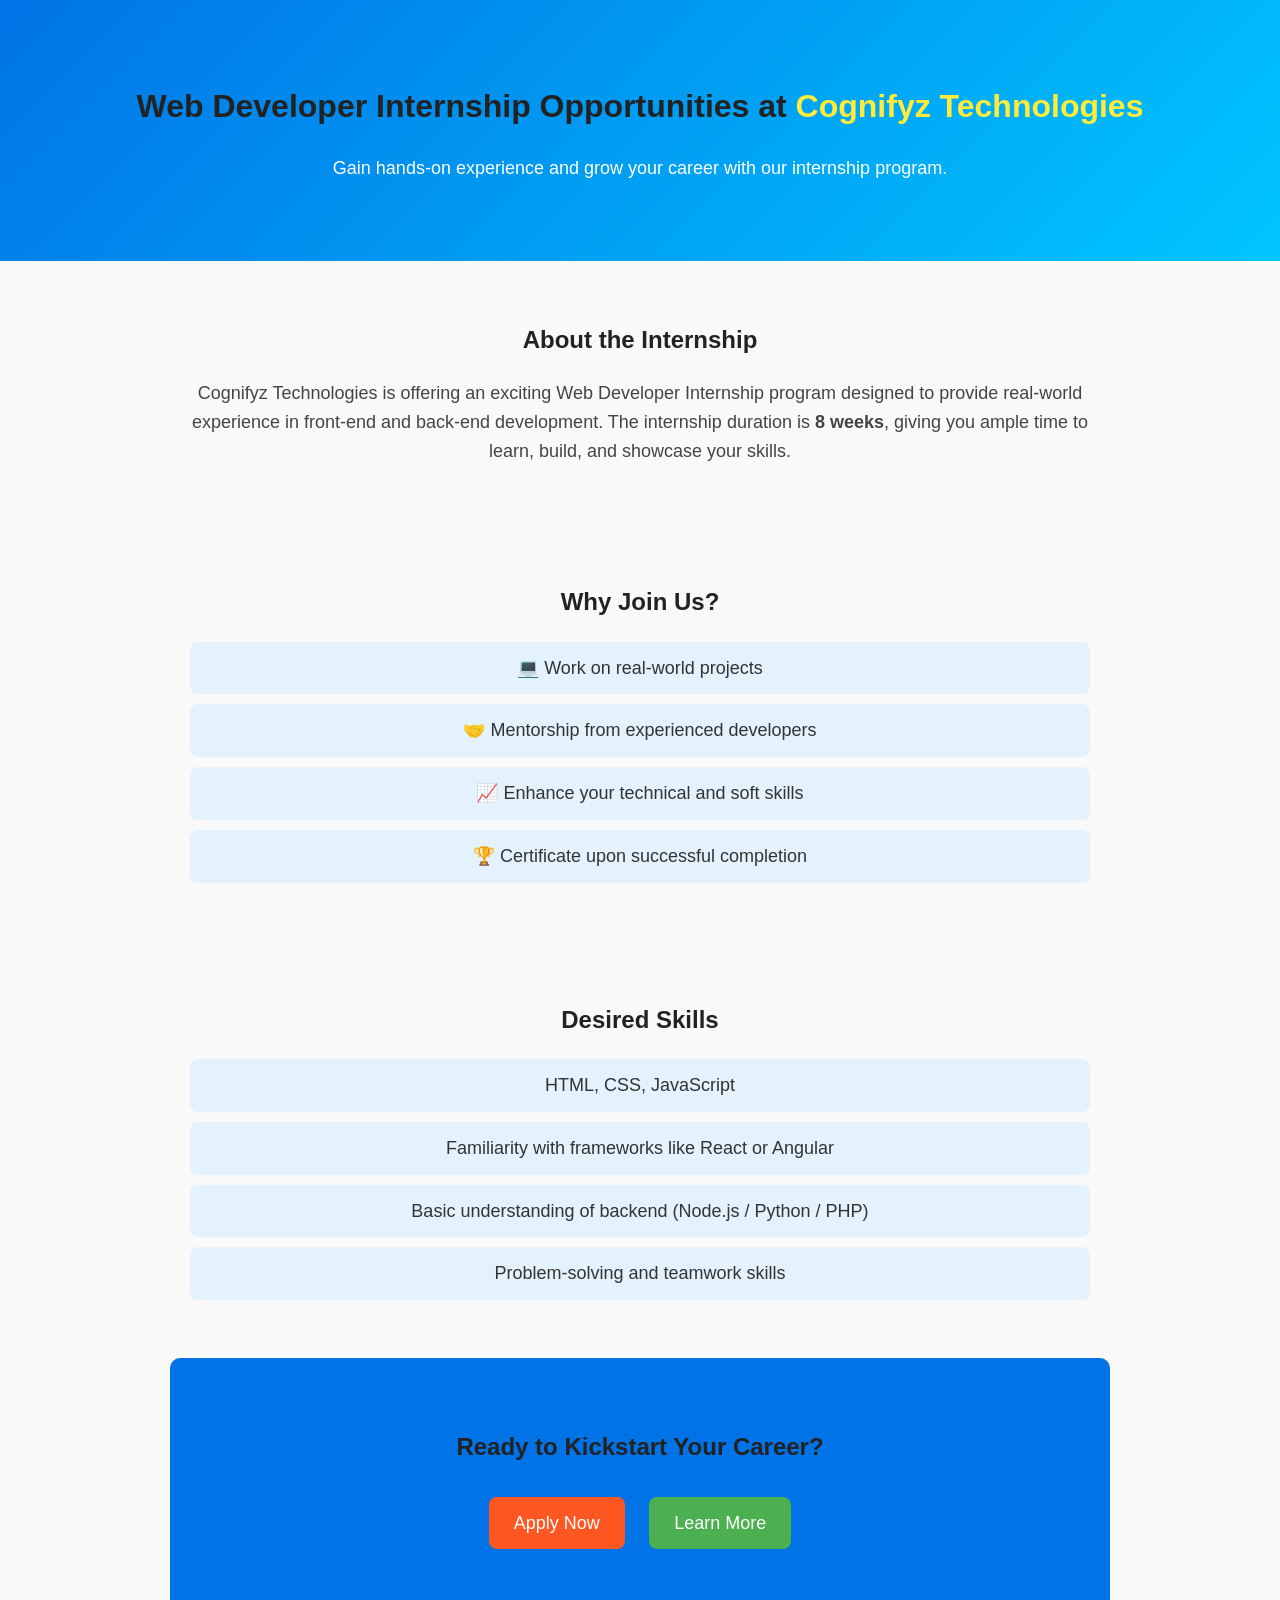
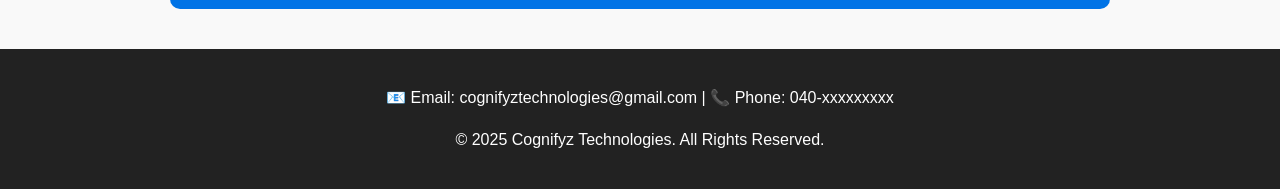
<file: index.html>
<!DOCTYPE html>
<html lang="en">
<head>
  <meta charset="UTF-8">
  <meta name="viewport" content="width=device-width, initial-scale=1.0">
  <title>Cognifyz Internship</title>
  <link rel="stylesheet" href="style.css">
</head>
<body>

  <!-- Header Section -->
  <header>
    <h1>Web Developer Internship Opportunities at <span>Cognifyz Technologies</span></h1>
    <p>Gain hands-on experience and grow your career with our internship program.</p>
  </header>

  <!-- Introduction Section -->
  <section class="intro">
    <h2>About the Internship</h2>
    <p>
      Cognifyz Technologies is offering an exciting Web Developer Internship program 
      designed to provide real-world experience in front-end and back-end development. 
      The internship duration is <strong>8 weeks</strong>, giving you ample time to 
      learn, build, and showcase your skills.
    </p>
  </section>

  <!-- Highlights Section -->
  <section class="highlights">
    <h2>Why Join Us?</h2>
    <ul>
      <li>💻 Work on real-world projects</li>
      <li>🤝 Mentorship from experienced developers</li>
      <li>📈 Enhance your technical and soft skills</li>
      <li>🏆 Certificate upon successful completion</li>
    </ul>
  </section>

  <!-- Qualifications Section -->
  <section class="qualifications">
    <h2>Desired Skills</h2>
    <ul>
      <li>HTML, CSS, JavaScript</li>
      <li>Familiarity with frameworks like React or Angular</li>
      <li>Basic understanding of backend (Node.js / Python / PHP)</li>
      <li>Problem-solving and teamwork skills</li>
    </ul>
  </section>

  <!-- Call To Action -->
<section class="cta">
  <h2>Ready to Kickstart Your Career?</h2>
  <a href="https://docs.google.com/forms/d/e/1FAIpQLSdRo9jborMm931T8S7iaVduj8avN6oiZc5eUJWbgOD2kTLuRg/viewform" 
     target="_blank" class="btn">Apply Now</a>
  <a href="https://cognifyz.com/" class="btn secondary">Learn More</a>
</section>


  <!-- Footer -->
  <footer>
    <p>📧 Email: cognifyztechnologies@gmail.com | 📞 Phone: 040-xxxxxxxxx</p>
    <p>&copy; 2025 Cognifyz Technologies. All Rights Reserved.</p>
  </footer>

</body>
</html>
</file>
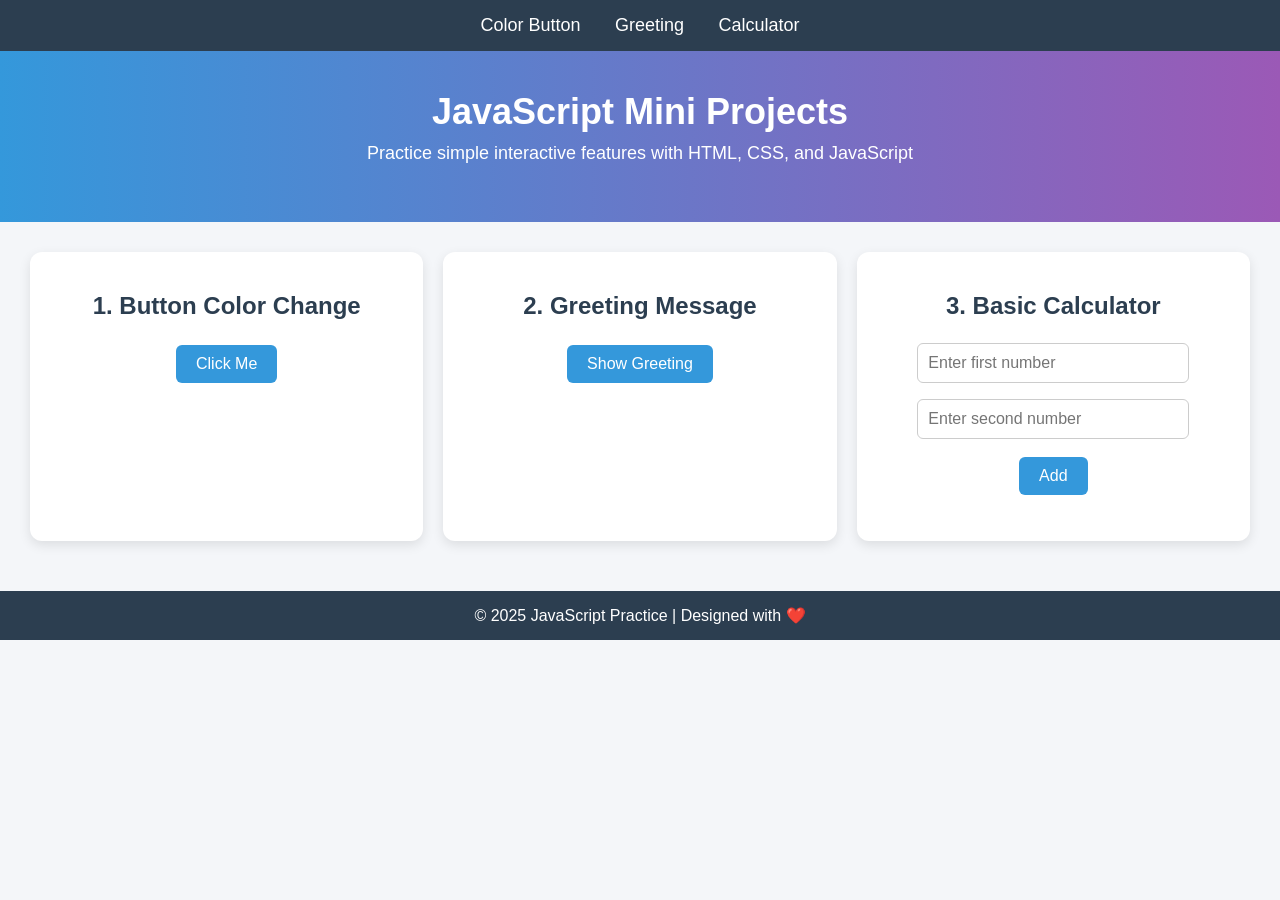
<file: Javascript.html.html>
<!DOCTYPE html>
<html lang="en">
<head>
  <meta charset="UTF-8">
  <meta name="viewport" content="width=device-width, initial-scale=1.0">
  <title>JavaScript Mini Projects</title>
  <style>
    body {
      margin: 0;
      font-family: "Segoe UI", Tahoma, Geneva, Verdana, sans-serif;
      background: #f4f6f9;
      color: #333;
    }

    /* Navigation Bar */
    nav {
      background: #2c3e50;
      padding: 15px;
      text-align: center;
    }
    nav a {
      color: white;
      text-decoration: none;
      margin: 0 15px;
      font-size: 18px;
      transition: color 0.3s;
    }
    nav a:hover {
      color: #f39c12;
    }

    /* Page Heading */
    header {
      text-align: center;
      padding: 40px 20px;
      background: linear-gradient(to right, #3498db, #9b59b6);
      color: white;
    }
    header h1 {
      margin: 0;
      font-size: 36px;
    }
    header p {
      margin-top: 10px;
      font-size: 18px;
    }

    /* Section Cards */
    .container {
      display: grid;
      grid-template-columns: repeat(auto-fit, minmax(300px, 1fr));
      gap: 20px;
      padding: 30px;
    }
    .card {
      background: white;
      padding: 20px;
      border-radius: 12px;
      box-shadow: 0 4px 12px rgba(0,0,0,0.1);
      text-align: center;
      transition: transform 0.3s;
    }
    .card:hover {
      transform: translateY(-5px);
    }
    .card h2 {
      margin-bottom: 15px;
      color: #2c3e50;
    }

    /* Buttons */
    button {
      padding: 10px 20px;
      margin: 10px;
      font-size: 16px;
      border: none;
      cursor: pointer;
      border-radius: 6px;
      background: #3498db;
      color: white;
      transition: background 0.3s;
    }
    button:hover {
      background: #2980b9;
    }

    /* Input & Result */
    input {
      padding: 10px;
      margin: 8px;
      border-radius: 6px;
      border: 1px solid #ccc;
      font-size: 16px;
      width: 80%;
      max-width: 250px;
    }
    #result {
      font-weight: bold;
      margin-top: 10px;
      color: #16a085;
    }

    footer {
      text-align: center;
      padding: 15px;
      background: #2c3e50;
      color: white;
      margin-top: 20px;
    }
  </style>
</head>
<body>

  <!-- Navigation -->
  <nav>
    <a href="#color">Color Button</a>
    <a href="#greeting">Greeting</a>
    <a href="#calculator">Calculator</a>
  </nav>

  <!-- Heading -->
  <header>
    <h1>JavaScript Mini Projects</h1>
    <p>Practice simple interactive features with HTML, CSS, and JavaScript</p>
  </header>

  <!-- Content -->
  <div class="container">

    <!-- 1. Button Color Change -->
    <div class="card" id="color">
      <h2>1. Button Color Change</h2>
      <button id="colorBtn">Click Me</button>
    </div>

    <!-- 2. Greeting Message -->
    <div class="card" id="greeting">
      <h2>2. Greeting Message</h2>
      <button onclick="showGreeting()">Show Greeting</button>
    </div>

    <!-- 3. Calculator -->
    <div class="card" id="calculator">
      <h2>3. Basic Calculator</h2>
      <input type="number" id="num1" placeholder="Enter first number">
      <input type="number" id="num2" placeholder="Enter second number"><br>
      <button onclick="addNumbers()">Add</button>
      <p id="result"></p>
    </div>

  </div>

  <!-- Footer -->
  <footer>
    &copy; 2025 JavaScript Practice | Designed with ❤️
  </footer>

  <script>
    // 1. Button Color Change
    const btn = document.getElementById("colorBtn");
    const colors = ["#e74c3c", "#3498db", "#2ecc71", "#f39c12", "#9b59b6"];
    let index = 0;
    btn.addEventListener("click", function() {
      btn.style.backgroundColor = colors[index];
      index = (index + 1) % colors.length;
    });

    // 2. Greeting Message
    function showGreeting() {
      let hour = new Date().getHours();
      let message = "";
      if (hour < 12) {
        message = "Good Morning!";
      } else if (hour < 18) {
        message = "Good Afternoon!";
      } else {
        message = "Good Evening!";
      }
      alert(message);
    }

    // 3. Basic Calculator
    function addNumbers() {
      let n1 = parseFloat(document.getElementById("num1").value);
      let n2 = parseFloat(document.getElementById("num2").value);
      if (isNaN(n1) || isNaN(n2)) {
        document.getElementById("result").innerText = "⚠️ Please enter valid numbers!";
      } else {
        let sum = n1 + n2;
        document.getElementById("result").innerText = "Result: " + sum;
      }
    }
  </script>

</body>
</html>
</file>
<file: style.css>
/* General Styles */
body {
  font-family: Arial, sans-serif;
  margin: 0;
  padding: 0;
  line-height: 1.6;
  background: #f9f9f9;
  color: #333;
  text-align: center;
}

h1, h2 {
  color: #222;
}

/* Header */
header {
  background: linear-gradient(135deg, #0073e6, #00c6ff);
  color: white;
  padding: 60px 20px;
}

header span {
  color: #ffeb3b;
}

header p {
  font-size: 18px;
  margin-top: 10px;
}

/* Sections */
section {
  padding: 40px 20px;
  max-width: 900px;
  margin: auto;
}

.intro p {
  font-size: 18px;
  color: #444;
}

.highlights ul, .qualifications ul {
  list-style: none;
  padding: 0;
  font-size: 18px;
}

.highlights li, .qualifications li {
  margin: 10px 0;
  background: #e3f2fd;
  padding: 12px;
  border-radius: 8px;
}

/* Call-to-Action */
.cta {
  background: #0073e6;
  color: white;
  padding: 50px 20px;
  border-radius: 10px;
}

.cta h2 {
  margin-bottom: 20px;
}

.btn {
  display: inline-block;
  margin: 10px;
  padding: 12px 25px;
  font-size: 18px;
  color: white;
  background: #ff5722;
  border-radius: 8px;
  text-decoration: none;
  transition: 0.3s;
}

.btn:hover {
  background: #e64a19;
}

.btn.secondary {
  background: #4caf50;
}

.btn.secondary:hover {
  background: #388e3c;
}

/* Footer */
footer {
  background: #222;
  color: white;
  padding: 20px;
  margin-top: 40px;
}
</file>
